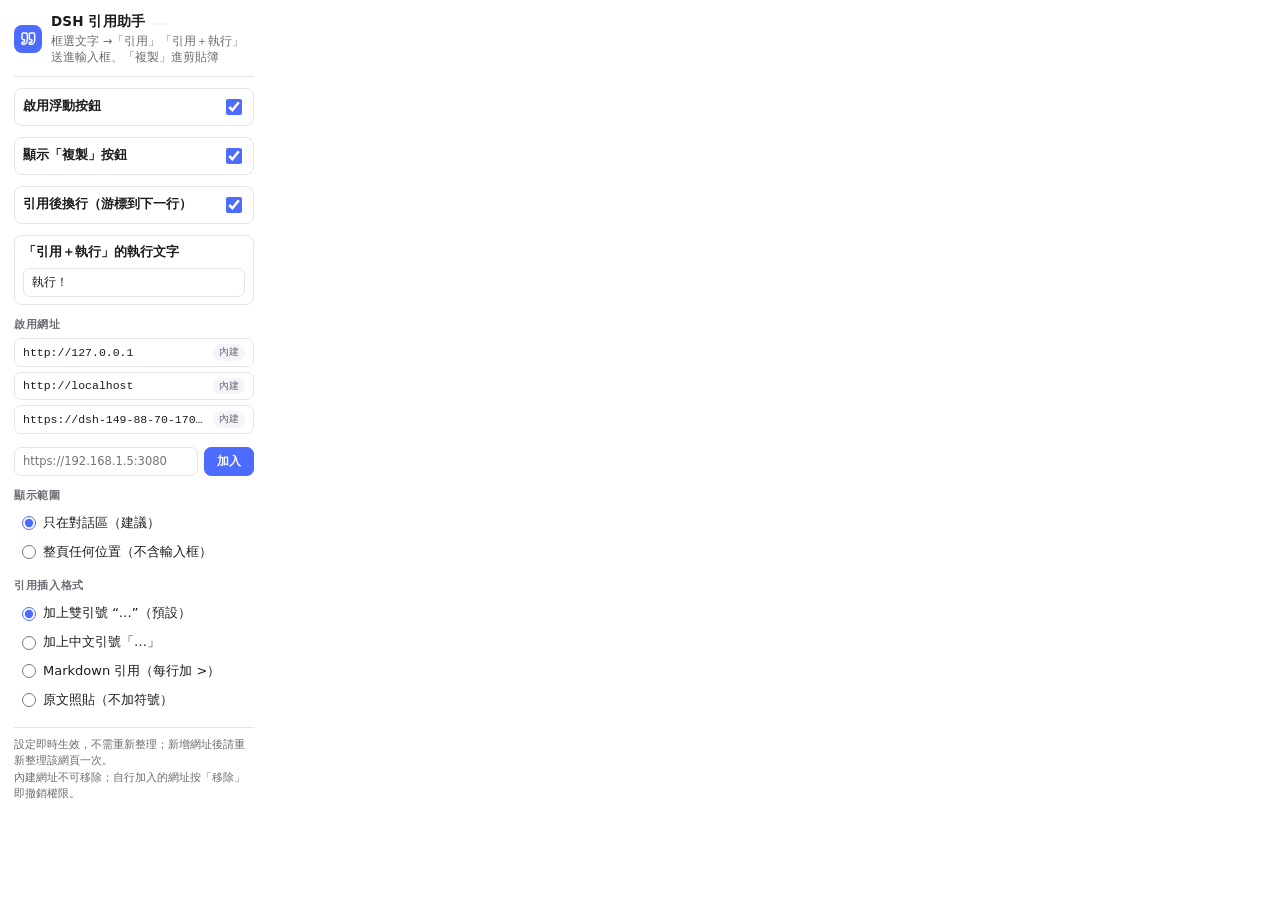
<file: popup/popup.html>
<!doctype html>
<html lang="zh-Hant">
  <head>
    <meta charset="utf-8" />
    <meta name="viewport" content="width=device-width, initial-scale=1" />
    <title>DSH 引用助手</title>
    <link rel="stylesheet" href="popup.css" />
  </head>
  <body>
    <header class="head">
      <span class="logo" aria-hidden="true">
        <svg width="16" height="16" viewBox="0 0 24 24" fill="none" stroke="currentColor" stroke-width="2.2" stroke-linecap="round" stroke-linejoin="round">
          <path d="M16 3a2 2 0 0 0-2 2v6a2 2 0 0 0 2 2h1a1 1 0 0 1 1 1v1a2 2 0 0 1-2 2h-1a1 1 0 0 0-1 1v1a1 1 0 0 0 1 1h1a6 6 0 0 0 6-6V5a2 2 0 0 0-2-2z" />
          <path d="M5 3a2 2 0 0 0-2 2v6a2 2 0 0 0 2 2h1a1 1 0 0 1 1 1v1a2 2 0 0 1-2 2H4a1 1 0 0 0-1 1v1a1 1 0 0 0 1 1h1a6 6 0 0 0 6-6V5a2 2 0 0 0-2-2z" />
        </svg>
      </span>
      <div class="titles">
        <h1>DSH 引用助手 <span class="ver" id="ver"></span></h1>
        <p>框選文字 →「引用」「引用＋執行」送進輸入框、「複製」進剪貼簿</p>
      </div>
    </header>

    <label class="row">
      <span class="row-label">啟用浮動按鈕</span>
      <input type="checkbox" id="enabled" />
    </label>

    <label class="row">
      <span class="row-label">顯示「複製」按鈕</span>
      <input type="checkbox" id="showCopy" />
    </label>

    <label class="row">
      <span class="row-label">引用後換行（游標到下一行）</span>
      <input type="checkbox" id="breakLine" />
    </label>

    <label class="row textrow" for="execText">
      <span class="row-label">「引用＋執行」的執行文字</span>
      <input type="text" id="execText" maxlength="40" placeholder="執行！" spellcheck="false" />
    </label>

    <section class="group">
      <h2>啟用網址</h2>
      <ul class="sites" id="siteList"></ul>
      <div class="addrow">
        <input type="text" id="siteInput" placeholder="https://192.168.1.5:3080" spellcheck="false" />
        <button type="button" id="siteAdd">加入</button>
      </div>
      <p class="msg" id="siteMsg" hidden></p>
    </section>

    <section class="group">
      <h2>顯示範圍</h2>
      <label class="opt">
        <input type="radio" name="scope" value="conversation" />
        <span>只在對話區（建議）</span>
      </label>
      <label class="opt">
        <input type="radio" name="scope" value="anywhere" />
        <span>整頁任何位置（不含輸入框）</span>
      </label>
    </section>

    <section class="group">
      <h2>引用插入格式</h2>
      <label class="opt">
        <input type="radio" name="format" value="double" />
        <span>加上雙引號 “…”（預設）</span>
      </label>
      <label class="opt">
        <input type="radio" name="format" value="corner" />
        <span>加上中文引號「…」</span>
      </label>
      <label class="opt">
        <input type="radio" name="format" value="markdown" />
        <span>Markdown 引用（每行加 &gt;）</span>
      </label>
      <label class="opt">
        <input type="radio" name="format" value="plain" />
        <span>原文照貼（不加符號）</span>
      </label>
    </section>

    <p class="foot">
      設定即時生效，不需重新整理；新增網址後請重新整理該網頁一次。<br />
      內建網址不可移除；自行加入的網址按「移除」即撤銷權限。
    </p>

    <script src="../sites.js"></script>
    <script src="popup.js"></script>
  </body>
</html>
</file>
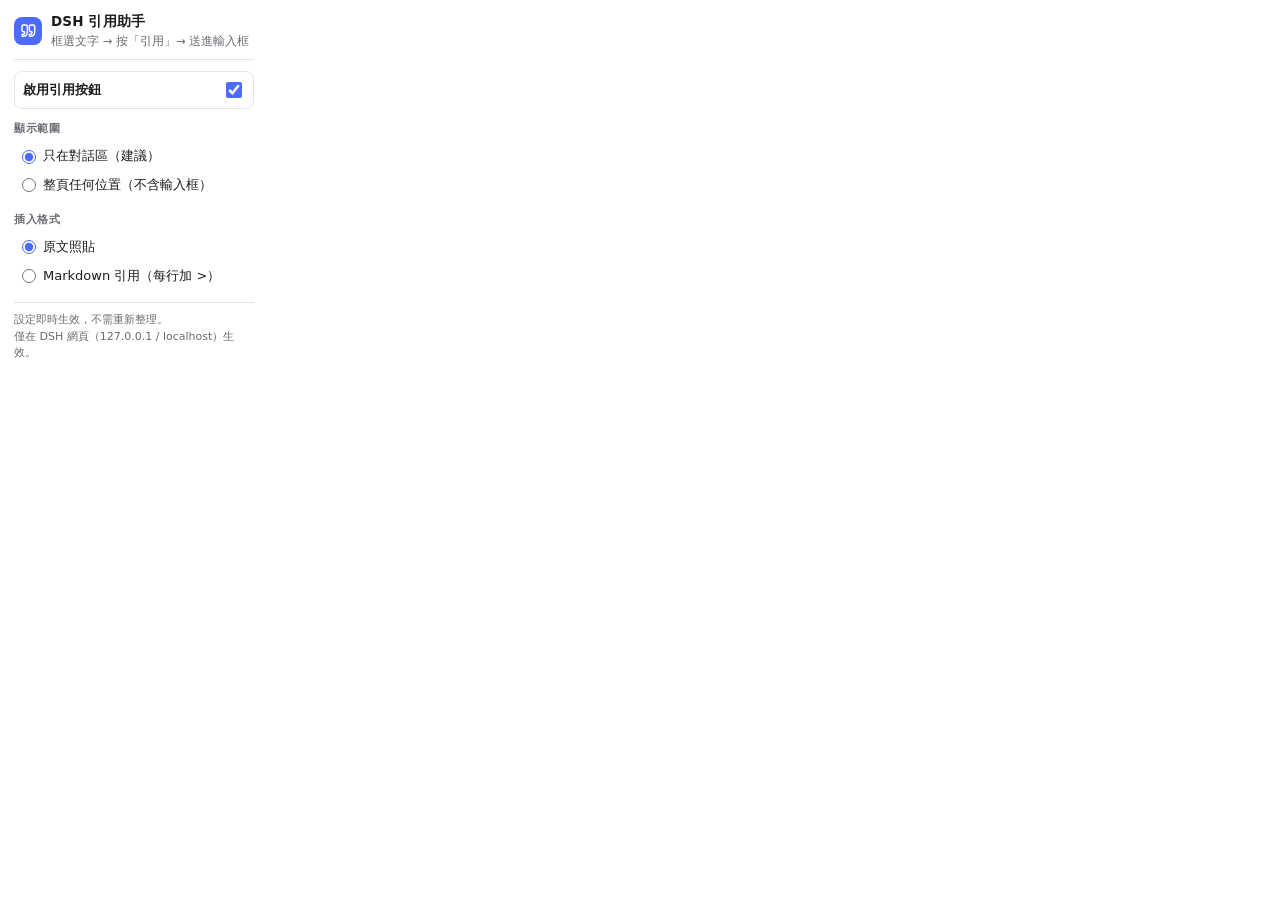
<file: legacy/V1/popup/popup.html>
<!doctype html>
<html lang="zh-Hant">
  <head>
    <meta charset="utf-8" />
    <meta name="viewport" content="width=device-width, initial-scale=1" />
    <title>DSH 引用助手</title>
    <link rel="stylesheet" href="popup.css" />
  </head>
  <body>
    <header class="head">
      <span class="logo" aria-hidden="true">
        <svg width="16" height="16" viewBox="0 0 24 24" fill="none" stroke="currentColor" stroke-width="2.2" stroke-linecap="round" stroke-linejoin="round">
          <path d="M16 3a2 2 0 0 0-2 2v6a2 2 0 0 0 2 2h1a1 1 0 0 1 1 1v1a2 2 0 0 1-2 2h-1a1 1 0 0 0-1 1v1a1 1 0 0 0 1 1h1a6 6 0 0 0 6-6V5a2 2 0 0 0-2-2z" />
          <path d="M5 3a2 2 0 0 0-2 2v6a2 2 0 0 0 2 2h1a1 1 0 0 1 1 1v1a2 2 0 0 1-2 2H4a1 1 0 0 0-1 1v1a1 1 0 0 0 1 1h1a6 6 0 0 0 6-6V5a2 2 0 0 0-2-2z" />
        </svg>
      </span>
      <div class="titles">
        <h1>DSH 引用助手</h1>
        <p>框選文字 → 按「引用」→ 送進輸入框</p>
      </div>
    </header>

    <label class="row">
      <span class="row-label">啟用引用按鈕</span>
      <input type="checkbox" id="enabled" />
    </label>

    <section class="group">
      <h2>顯示範圍</h2>
      <label class="opt">
        <input type="radio" name="scope" value="conversation" />
        <span>只在對話區（建議）</span>
      </label>
      <label class="opt">
        <input type="radio" name="scope" value="anywhere" />
        <span>整頁任何位置（不含輸入框）</span>
      </label>
    </section>

    <section class="group">
      <h2>插入格式</h2>
      <label class="opt">
        <input type="radio" name="format" value="plain" />
        <span>原文照貼</span>
      </label>
      <label class="opt">
        <input type="radio" name="format" value="markdown" />
        <span>Markdown 引用（每行加 &gt;）</span>
      </label>
    </section>

    <p class="foot">
      設定即時生效，不需重新整理。<br />
      僅在 DSH 網頁（127.0.0.1 / localhost）生效。
    </p>

    <script src="popup.js"></script>
  </body>
</html>
</file>
<file: popup/popup.css>
:root {
  color-scheme: light dark;
  --bg: #ffffff;
  --fg: #1c1c20;
  --muted: #6b6b74;
  --line: #e4e4ea;
  --accent: #4d6bfe;
  --hover: #f4f5fa;
}

@media (prefers-color-scheme: dark) {
  :root {
    --bg: #1e1e22;
    --fg: #f2f2f4;
    --muted: #9b9ba6;
    --line: #33333b;
    --accent: #7c92ff;
    --hover: #2a2a31;
  }
}

* {
  box-sizing: border-box;
}

body {
  width: 268px;
  margin: 0;
  padding: 12px 14px 10px;
  background: var(--bg);
  color: var(--fg);
  font: 400 13px/1.45 "Segoe UI", "Microsoft JhengHei", system-ui, -apple-system, sans-serif;
}

.head {
  display: flex;
  gap: 9px;
  align-items: center;
  padding-bottom: 10px;
  border-bottom: 1px solid var(--line);
}

.logo {
  display: flex;
  align-items: center;
  justify-content: center;
  width: 28px;
  height: 28px;
  flex: none;
  border-radius: 8px;
  background: var(--accent);
  color: #fff;
}

.titles h1 {
  margin: 0;
  font-size: 13.5px;
  font-weight: 700;
  letter-spacing: 0.01em;
}

.titles h1 .ver {
  display: inline-block;
  margin-left: 4px;
  padding: 1px 6px;
  border-radius: 999px;
  background: var(--hover);
  color: var(--accent);
  font-size: 10.5px;
  font-weight: 600;
  vertical-align: 1px;
}

.titles p {
  margin: 1px 0 0;
  font-size: 11.5px;
  color: var(--muted);
}

.row {
  display: flex;
  align-items: center;
  justify-content: space-between;
  gap: 10px;
  margin: 11px 0 3px;
  padding: 7px 8px;
  border: 1px solid var(--line);
  border-radius: 8px;
  cursor: pointer;
}

.row:hover {
  background: var(--hover);
}

.row-label {
  font-weight: 600;
}

.textrow {
  flex-direction: column;
  align-items: stretch;
  gap: 6px;
}

.textrow input {
  width: 100%;
  padding: 6px 8px;
  border: 1px solid var(--line);
  border-radius: 7px;
  background: var(--bg);
  color: var(--fg);
  font: 400 12px/1.3 "Segoe UI", "Microsoft JhengHei", system-ui, -apple-system, sans-serif;
}

.textrow input:focus {
  outline: 2px solid var(--accent);
  outline-offset: -1px;
  border-color: var(--accent);
}

input[type='checkbox'] {
  width: 16px;
  height: 16px;
  accent-color: var(--accent);
  cursor: pointer;
}

.group {
  margin-top: 12px;
}

.group h2 {
  margin: 0 0 5px;
  font-size: 11px;
  font-weight: 700;
  letter-spacing: 0.06em;
  color: var(--muted);
  text-transform: uppercase;
}

.opt {
  display: flex;
  align-items: center;
  gap: 7px;
  padding: 5px 8px;
  border-radius: 7px;
  cursor: pointer;
}

.opt:hover {
  background: var(--hover);
}

.opt input[type='radio'] {
  width: 14px;
  height: 14px;
  margin: 0;
  accent-color: var(--accent);
  cursor: pointer;
}

.foot {
  margin: 12px 0 0;
  padding-top: 9px;
  border-top: 1px solid var(--line);
  font-size: 11px;
  line-height: 1.5;
  color: var(--muted);
}

/* ------------------------------------------------------- 啟用網址清單 */

.sites {
  list-style: none;
  margin: 0 0 8px;
  padding: 0;
  max-height: 138px;
  overflow: auto;
}

.sites li {
  display: flex;
  align-items: center;
  gap: 8px;
  margin-bottom: 5px;
  padding: 5px 8px;
  border: 1px solid var(--line);
  border-radius: 7px;
}

.site-name {
  flex: 1;
  min-width: 0;
  overflow: hidden;
  text-overflow: ellipsis;
  white-space: nowrap;
  font: 400 11.5px/1.35 ui-monospace, Consolas, "Courier New", monospace;
}

.tag {
  flex: none;
  padding: 1px 6px;
  border-radius: 999px;
  background: var(--hover);
  color: var(--muted);
  font-size: 10px;
}

.rm {
  flex: none;
  padding: 2px 8px;
  border: 1px solid var(--line);
  border-radius: 6px;
  background: transparent;
  color: var(--muted);
  font: inherit;
  font-size: 11px;
  cursor: pointer;
}

.rm:hover {
  background: var(--hover);
  color: var(--fg);
}

.addrow {
  display: flex;
  gap: 6px;
}

.addrow input {
  flex: 1;
  min-width: 0;
  padding: 6px 8px;
  border: 1px solid var(--line);
  border-radius: 7px;
  background: var(--bg);
  color: var(--fg);
  font: 400 11.5px/1.3 "Segoe UI", "Microsoft JhengHei", system-ui, sans-serif;
}

.addrow input:focus {
  outline: 2px solid var(--accent);
  outline-offset: -1px;
  border-color: var(--accent);
}

.addrow button {
  flex: none;
  padding: 6px 12px;
  border: 1px solid var(--accent);
  border-radius: 7px;
  background: var(--accent);
  color: #fff;
  font: 600 11.5px/1.3 "Segoe UI", "Microsoft JhengHei", system-ui, sans-serif;
  cursor: pointer;
}

.addrow button:hover {
  filter: brightness(1.06);
}

.msg {
  margin: 6px 0 0;
  font-size: 11px;
  line-height: 1.45;
  color: var(--muted);
}
</file>
<file: legacy/V1/popup/popup.css>
:root {
  color-scheme: light dark;
  --bg: #ffffff;
  --fg: #1c1c20;
  --muted: #6b6b74;
  --line: #e4e4ea;
  --accent: #4d6bfe;
  --hover: #f4f5fa;
}

@media (prefers-color-scheme: dark) {
  :root {
    --bg: #1e1e22;
    --fg: #f2f2f4;
    --muted: #9b9ba6;
    --line: #33333b;
    --accent: #7c92ff;
    --hover: #2a2a31;
  }
}

* {
  box-sizing: border-box;
}

body {
  width: 268px;
  margin: 0;
  padding: 12px 14px 10px;
  background: var(--bg);
  color: var(--fg);
  font: 400 13px/1.45 "Segoe UI", "Microsoft JhengHei", system-ui, -apple-system, sans-serif;
}

.head {
  display: flex;
  gap: 9px;
  align-items: center;
  padding-bottom: 10px;
  border-bottom: 1px solid var(--line);
}

.logo {
  display: flex;
  align-items: center;
  justify-content: center;
  width: 28px;
  height: 28px;
  flex: none;
  border-radius: 8px;
  background: var(--accent);
  color: #fff;
}

.titles h1 {
  margin: 0;
  font-size: 13.5px;
  font-weight: 700;
  letter-spacing: 0.01em;
}

.titles p {
  margin: 1px 0 0;
  font-size: 11.5px;
  color: var(--muted);
}

.row {
  display: flex;
  align-items: center;
  justify-content: space-between;
  gap: 10px;
  margin: 11px 0 3px;
  padding: 7px 8px;
  border: 1px solid var(--line);
  border-radius: 8px;
  cursor: pointer;
}

.row:hover {
  background: var(--hover);
}

.row-label {
  font-weight: 600;
}

input[type='checkbox'] {
  width: 16px;
  height: 16px;
  accent-color: var(--accent);
  cursor: pointer;
}

.group {
  margin-top: 12px;
}

.group h2 {
  margin: 0 0 5px;
  font-size: 11px;
  font-weight: 700;
  letter-spacing: 0.06em;
  color: var(--muted);
  text-transform: uppercase;
}

.opt {
  display: flex;
  align-items: center;
  gap: 7px;
  padding: 5px 8px;
  border-radius: 7px;
  cursor: pointer;
}

.opt:hover {
  background: var(--hover);
}

.opt input[type='radio'] {
  width: 14px;
  height: 14px;
  margin: 0;
  accent-color: var(--accent);
  cursor: pointer;
}

.foot {
  margin: 12px 0 0;
  padding-top: 9px;
  border-top: 1px solid var(--line);
  font-size: 11px;
  line-height: 1.5;
  color: var(--muted);
}
</file>
